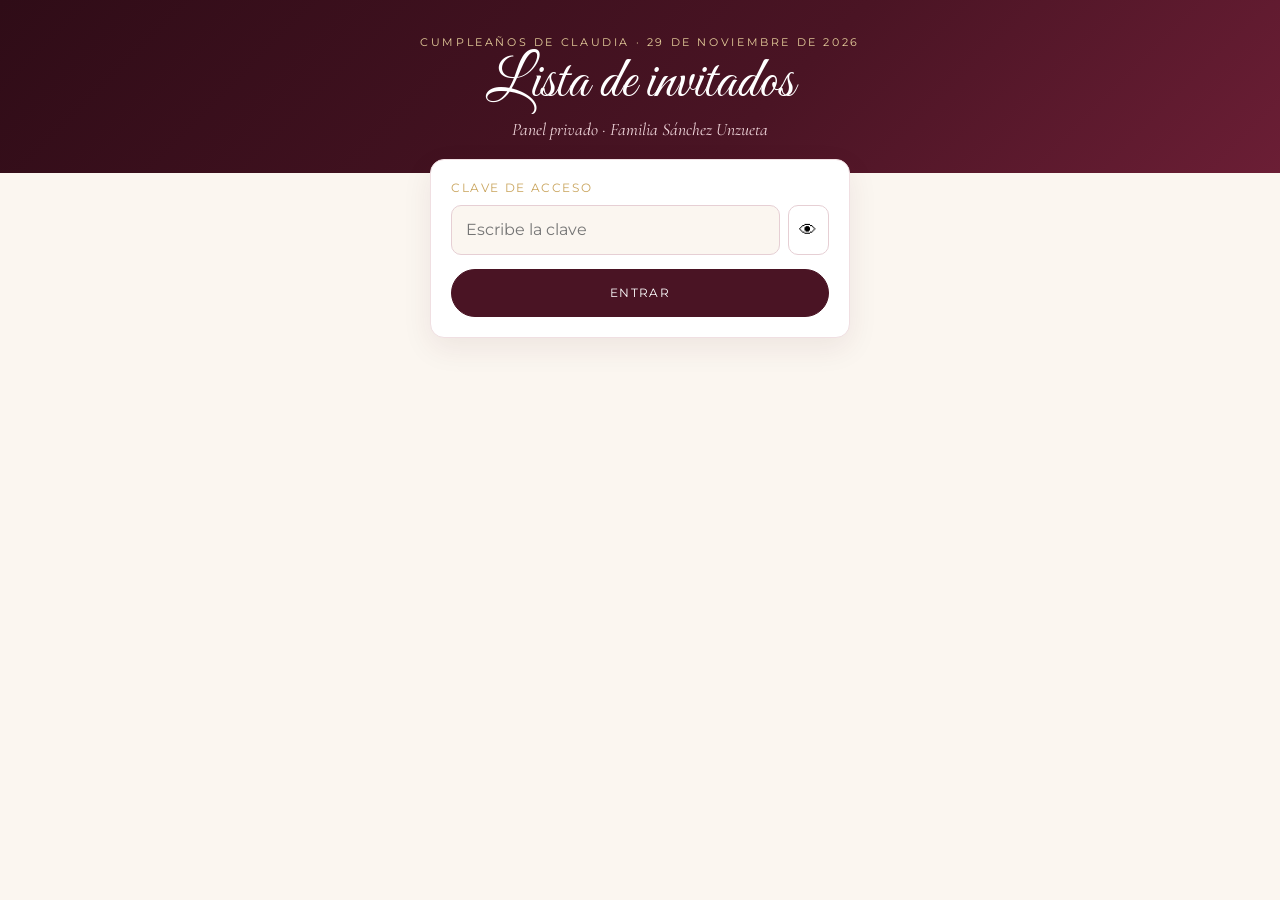
<file: invitados.html>
<!doctype html>
<html lang="es-MX">
<head>
<meta charset="utf-8">
<meta name="viewport" content="width=device-width, initial-scale=1, viewport-fit=cover">
<meta name="robots" content="noindex, nofollow">
<meta name="referrer" content="no-referrer">
<title>Invitados · Cumpleaños de Claudia</title>
<meta name="theme-color" content="#4a1424">
<meta property="og:title" content="Invitados · Cumpleaños de Claudia">
<meta property="og:description" content="Panel privado de confirmaciones. Requiere clave.">
<link rel="preconnect" href="https://fonts.googleapis.com">
<link rel="preconnect" href="https://fonts.gstatic.com" crossorigin>
<link href="https://fonts.googleapis.com/css2?family=Cormorant+Garamond:ital,wght@0,500;0,600;1,400&family=Great+Vibes&family=Montserrat:wght@400;500;600&display=swap" rel="stylesheet">
<link rel="stylesheet" href="invitados.css?v=1">
<link rel="icon" href="data:image/svg+xml,%3Csvg xmlns='http://www.w3.org/2000/svg' viewBox='0 0 100 100'%3E%3Ctext y='.9em' font-size='90'%3E%F0%9F%8C%B9%3C/text%3E%3C/svg%3E">
</head>
<body>

<header class="cabecera">
  <p class="eyebrow">Cumpleaños de Claudia · 29 de noviembre de 2026</p>
  <h1>Lista de invitados</h1>
  <p class="sub">Panel privado · Familia Sánchez Unzueta</p>
</header>

<!-- Acceso -->
<section id="acceso" class="tarjeta acceso">
  <form id="form-clave" autocomplete="off">
    <label for="clave">Clave de acceso</label>
    <div class="fila-clave">
      <input id="clave" type="password" autocomplete="current-password" required placeholder="Escribe la clave">
      <button type="button" id="ver-clave" class="btn-icono" aria-label="Mostrar la clave" aria-pressed="false">👁</button>
    </div>
    <p id="error-clave" class="aviso error" role="alert" hidden></p>
    <button id="entrar" class="btn" type="submit">Entrar</button>
  </form>
</section>

<!-- Panel -->
<main id="panel" hidden>
  <section class="totales" aria-label="Resumen">
    <div class="total destacado"><span id="t-personas">0</span><small>personas asistirán</small></div>
    <div class="total"><span id="t-si">0</span><small>confirmaron que sí</small></div>
    <div class="total"><span id="t-no">0</span><small>no podrán ir</small></div>
    <div class="total"><span id="t-mensajes">0</span><small>mensajes para Clau</small></div>
  </section>

  <section class="herramientas tarjeta">
    <div class="filtros" role="radiogroup" aria-label="Mostrar">
      <button type="button" class="chip" data-filtro="todos" aria-pressed="true">Todos</button>
      <button type="button" class="chip" data-filtro="si" aria-pressed="false">Asistirán</button>
      <button type="button" class="chip" data-filtro="no" aria-pressed="false">No asistirán</button>
      <button type="button" class="chip" data-filtro="mensajes" aria-pressed="false">Con mensaje</button>
    </div>
    <input id="buscar" type="search" placeholder="Buscar por nombre…" aria-label="Buscar por nombre">
    <div class="acciones">
      <button type="button" id="actualizar" class="btn btn-borde">Actualizar</button>
      <button type="button" id="pdf" class="btn">Descargar PDF</button>
      <button type="button" id="salir" class="btn-texto">Salir</button>
    </div>
    <label class="check"><input type="checkbox" id="pdf-mensajes" checked> Incluir los mensajes para Claudia en el PDF</label>
    <p id="estado" class="aviso" aria-live="polite"></p>
  </section>

  <section id="lista" class="lista" aria-live="polite"></section>
</main>

<script src="vendor/jspdf-4.2.1.umd.min.js" defer></script>
<script src="vendor/jspdf-autotable-5.0.8.min.js" defer></script>
<script src="vendor/pdf-fonts.js" defer></script>
<script src="invitados.js?v=1" defer></script>
</body>
</html>
</file>
<file: invitados.css>
:root{--vino:#4a1424;--vino-2:#6b1e35;--rosa:#c2445f;--rubor:#f7e4e6;--crema:#fbf6f0;--oro:#c9a45c;--oro-2:#e6cf9c;--tinta:#3a2a2e;--suave:#7c6267;
  --script:'Great Vibes',cursive;--serif:'Cormorant Garamond',Georgia,serif;--sans:'Montserrat',system-ui,sans-serif}
*{box-sizing:border-box;margin:0;padding:0}
body{font-family:var(--sans);background:var(--crema);color:var(--tinta);line-height:1.5;padding-bottom:60px}
button{font:inherit;cursor:pointer}
.cabecera{background:linear-gradient(135deg,#2f0c17,var(--vino) 60%,var(--vino-2));color:#fff;text-align:center;padding:34px 18px 30px}
.eyebrow{font-size:.68rem;letter-spacing:.24em;text-transform:uppercase;color:var(--oro-2)}
.cabecera h1{font-family:var(--script);font-weight:400;font-size:clamp(2.6rem,10vw,3.6rem);line-height:1.15}
.sub{font-family:var(--serif);font-style:italic;font-size:1.1rem;color:#efd5da}
.tarjeta{background:#fff;border:1px solid #f0dfe2;border-radius:14px;box-shadow:0 10px 30px rgba(74,20,36,.08);padding:20px;max-width:980px;margin:18px auto;width:calc(100% - 28px)}
.acceso{max-width:420px;margin-top:-14px;position:relative}
.acceso label{display:block;font-size:.72rem;letter-spacing:.14em;text-transform:uppercase;color:var(--oro);margin-bottom:8px}
.fila-clave{display:flex;gap:8px}
input[type=password],input[type=text],input[type=search]{width:100%;padding:12px 14px;border:1px solid #e6cfd4;border-radius:10px;font:inherit;font-size:1rem;background:var(--crema)}
input:focus{outline:2px solid var(--oro);border-color:transparent}
.btn-icono{width:48px;border:1px solid #e6cfd4;border-radius:10px;background:#fff;font-size:1.1rem}
.btn{display:inline-block;padding:11px 20px;border-radius:999px;border:1px solid var(--vino);background:var(--vino);color:#fff;font-size:.76rem;letter-spacing:.12em;text-transform:uppercase}
.btn:disabled{opacity:.6;cursor:wait}
.acceso .btn{width:100%;margin-top:14px;padding:14px}
.btn-borde{background:transparent;color:var(--vino)}
.btn-texto{background:none;border:0;color:var(--suave);text-decoration:underline;font-size:.85rem}
.aviso{font-size:.88rem;color:var(--suave);margin-top:10px;min-height:1.2em}
.aviso.error{color:#a3203f;background:#fdeef1;border:1px solid #f5c3cd;border-radius:8px;padding:9px 12px}
.totales{display:grid;grid-template-columns:repeat(2,1fr);gap:10px;max-width:980px;margin:18px auto 0;width:calc(100% - 28px)}
@media (min-width:720px){.totales{grid-template-columns:repeat(4,1fr)}}
.total{background:#fff;border:1px solid #f0dfe2;border-radius:14px;padding:16px 10px;text-align:center}
.total span{display:block;font-family:var(--serif);font-size:2.4rem;font-weight:600;color:var(--vino);line-height:1.1}
.total small{font-size:.7rem;letter-spacing:.08em;text-transform:uppercase;color:var(--suave)}
.total.destacado{background:linear-gradient(135deg,var(--vino),var(--vino-2));border:0}
.total.destacado span{color:var(--oro-2)}.total.destacado small{color:#efd5da}
.herramientas{display:grid;gap:12px}
.filtros{display:flex;flex-wrap:wrap;gap:8px}
.chip{padding:8px 14px;border-radius:999px;border:1px solid #e6cfd4;background:#fff;color:var(--tinta);font-size:.82rem}
.chip[aria-pressed=true]{background:var(--vino);color:#fff;border-color:var(--vino)}
.acciones{display:flex;flex-wrap:wrap;gap:10px;align-items:center}
.check{font-size:.85rem;color:var(--suave);display:flex;gap:8px;align-items:center}
.lista{max-width:980px;margin:0 auto;width:calc(100% - 28px);display:grid;gap:10px}
.invitado{background:#fff;border:1px solid #f0dfe2;border-left:5px solid var(--oro);border-radius:12px;padding:14px 16px}
.invitado.no{border-left-color:#bbb;opacity:.85}
.inv-top{display:flex;justify-content:space-between;gap:10px;align-items:baseline;flex-wrap:wrap}
.inv-nombre{font-family:var(--serif);font-size:1.35rem;font-weight:600;color:var(--vino)}
.etiqueta{font-size:.72rem;letter-spacing:.06em;text-transform:uppercase;padding:4px 10px;border-radius:999px;background:var(--rubor);color:var(--vino);white-space:nowrap}
.invitado.no .etiqueta{background:#eee;color:#666}
.inv-datos{font-size:.84rem;color:var(--suave);margin-top:2px}
.inv-datos a{color:var(--rosa)}
.inv-mensaje{margin-top:10px;font-family:var(--serif);font-style:italic;font-size:1.1rem;color:var(--tinta);background:var(--crema);border-radius:8px;padding:10px 12px;white-space:pre-wrap}
.vacio{text-align:center;color:var(--suave);font-family:var(--serif);font-size:1.2rem;padding:30px}
</file>
